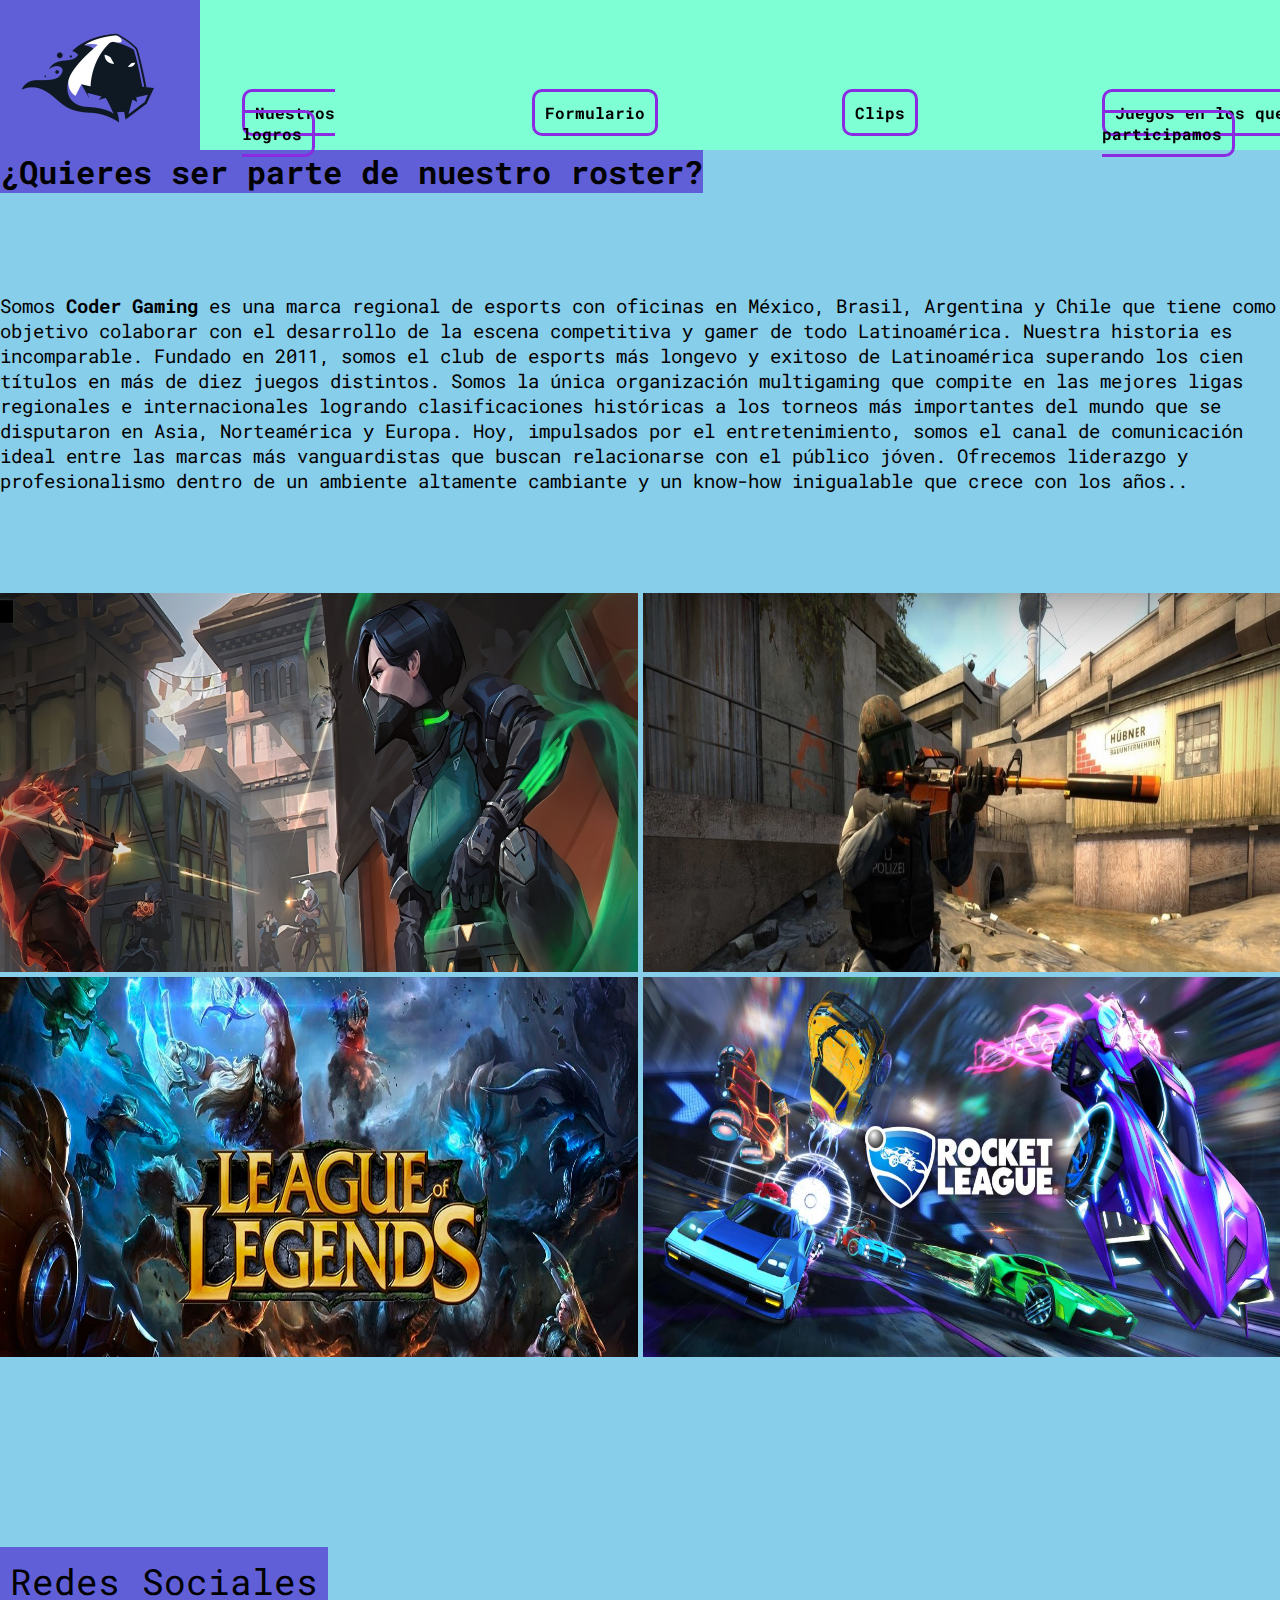
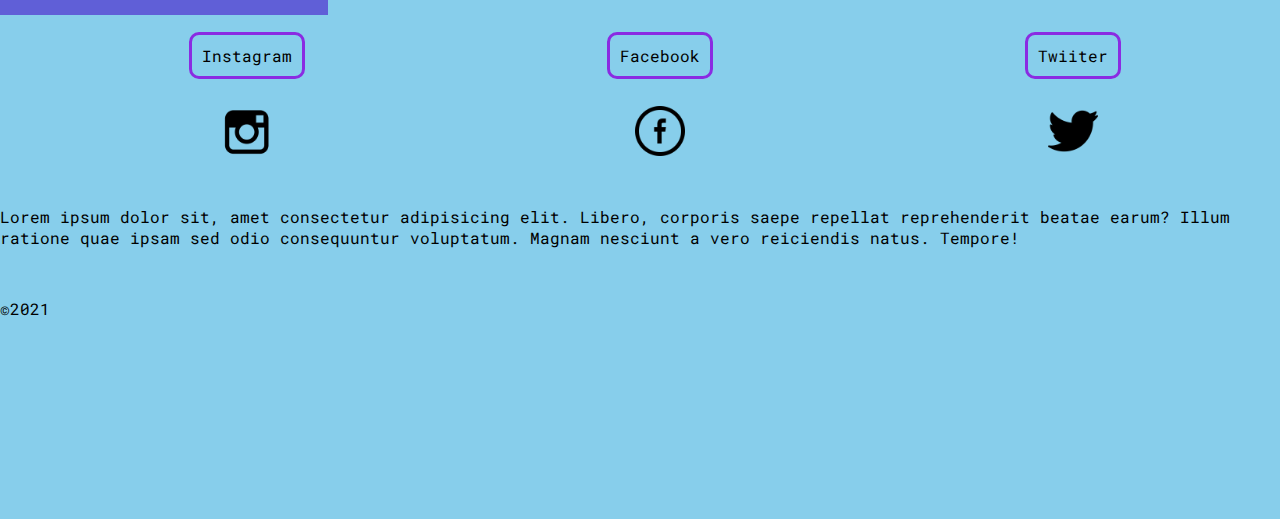
<file: index.html>
<!DOCTYPE html>
<html lang="en">
<head>
    <meta charset="UTF-8">
    <meta http-equiv="X-UA-Compatible" content="IE=edge">
    <meta name="viewport" content="width=device-width, initial-scale=1.0">
    <title>Home</title><link rel="shortcut icon" href="./img/icono.jpg">
    <link rel="stylesheet" href="./style.css">
    <link rel="preconnect" href="https://fonts.googleapis.com">
<link rel="preconnect" href="https://fonts.gstatic.com" crossorigin>
<link href="https://fonts.googleapis.com/css2?family=Roboto+Mono:wght@500&display=swap" rel="stylesheet">
</head>

<body class="cuerpo">
    <div class="grid_area">
        <header class="header">
            <div class="logo"><img src="./img/icono.jpg" alt=""></div>
    
            <section id="navegacion">
                <div class="menus">
                    <nav class="items">
                        <ul>
                            <li><a href="./tablas.html" target="_blank"><strong>Nuestros logros</strong></a></li>
                            <li><a  href="./formulario.html" target="_blank"><strong>Formulario</strong> </a></li>
                            <li><a href="./multimedia.html" target="_blank"><strong>Clips</strong></a></li>
                            <li><a href="./Juegos.html" target="_blank"><strong>Juegos en los que participamos</strong></a></li>
                        </ul>
                    </nav>
                </div>
            </section>
    
        </header>


        <div class="grid_container">
             <h1 class="titulo">¿Quieres ser parte de nuestro roster?</h1>
            <div class="texto">
             <p>Somos <strong class="coder">Coder Gaming</strong> es una marca regional de esports con oficinas en México, Brasil, Argentina y Chile que tiene como objetivo colaborar con el desarrollo de la escena competitiva y gamer de todo Latinoamérica.
        Nuestra historia es incomparable. Fundado en 2011, somos el club de esports más longevo y exitoso de Latinoamérica superando los cien títulos en más de diez juegos distintos.
        Somos la única organización multigaming que compite en las mejores ligas regionales e internacionales logrando clasificaciones históricas a los torneos más importantes del mundo que se disputaron en Asia, Norteamérica y Europa.
        Hoy, impulsados por el entretenimiento, somos el canal de comunicación ideal entre las marcas más vanguardistas que buscan relacionarse con el público jóven. Ofrecemos liderazgo y profesionalismo dentro de un ambiente altamente cambiante y un know-how inigualable que crece con los años..</p>
        </div>
 
    


    </div>


    <div class="grid_imagenes">
        <img class="valorant_image" src="./img/valorant.jpg" alt="Valorant">
        <img class="csgo_image"  src="./img/indexcsgo.jpeg" alt="Csgo">
        <img class="lol_image"  src="./img/indexlol.jpeg" alt="League Of Legends">
        <img class="rocket_image"  src="./img/indexleague.jpg" alt="Rocket League">
        

    </div>
        <footer class="pie">
            <p class="tituloRedes">Redes Sociales</p>
            <section class="redes">
                <nav class="redesSociales">
                    <ul class="links_redes">
                        <li><a href="#">Instagram</a></li> 
                        <img class="instagram_logo" src="./img/instagram_logo.png" alt="Instagram"> 
                        
                        <li><a href="#">Facebook</a></li>
                        <img class="facebook_logo" src="./img/facebook_logo.png" alt="Fcebook">
                        
                        <li><a href="#">Twiiter</a></li>
                        <img src="./img/twitter_logo.png" alt="Twiiter" class="twitter_logo">
                    </ul>
                </nav>
            </section>
            <p class="derechos">Lorem ipsum dolor sit, amet consectetur adipisicing elit. Libero, corporis saepe repellat reprehenderit beatae earum? Illum ratione quae ipsam sed odio consequuntur voluptatum. Magnam nesciunt a vero reiciendis natus. Tempore!</p>
            <p class="copy">&copy;2021</p>
    
    
            
    </footer>
    </div>








    
</body>
</html>
</file>
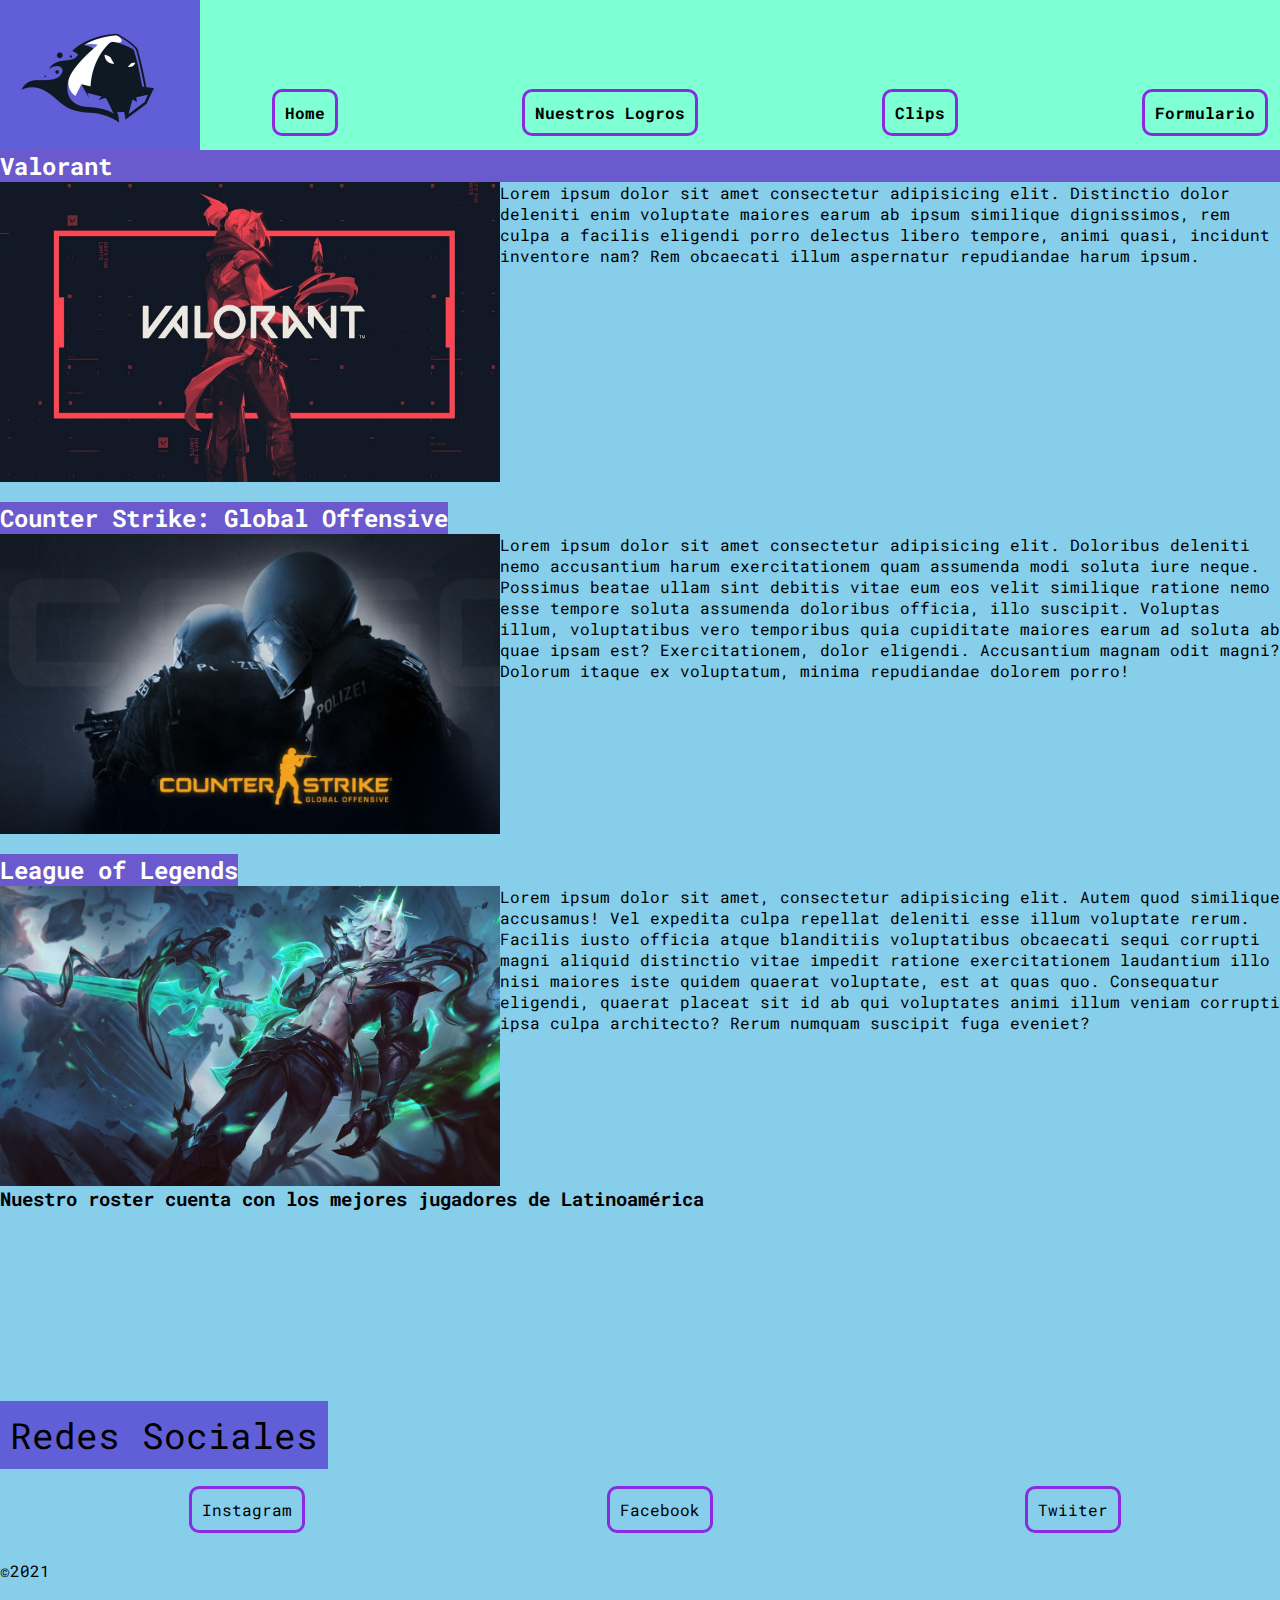
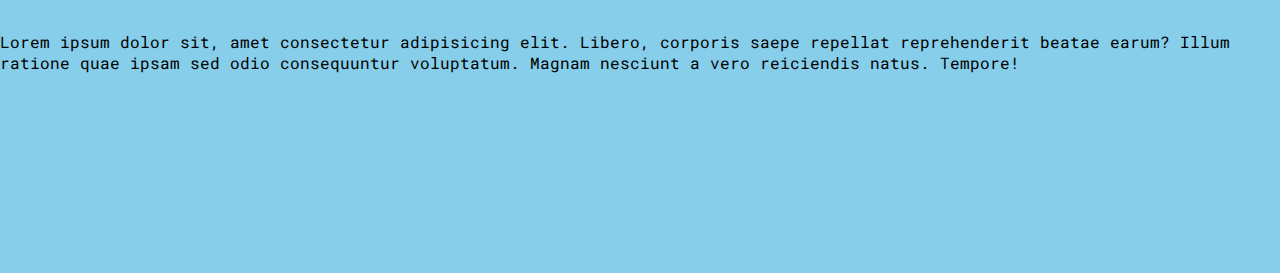
<file: Juegos.html>
<!DOCTYPE html>
<html lang="en">
<head>
    <meta charset="UTF-8">
    <meta http-equiv="X-UA-Compatible" content="IE=edge">
    <meta name="viewport" content="width=device-width, initial-scale=1.0">
    <title>CoderGamer|Juegos</title><link rel="shortcut icon" href="./img/icono.jpg">
    <link rel="stylesheet" href="./style.css">
    <link rel="preconnect" href="https://fonts.googleapis.com">
<link rel="preconnect" href="https://fonts.gstatic.com" crossorigin>
<link href="https://fonts.googleapis.com/css2?family=Roboto+Mono:wght@500&display=swap" rel="stylesheet">
</head>
<header class="header">
    <div class="logo"><img src="./img/icono.jpg" alt=""></div>

    <section id="navegacion">
        <div class="menus">
            <nav class="items">
                <ul>
                    <li><a href="./index.html" target=""><strong>Home</strong></a></li>
                    <li><a  href="./tablas.html" target="_blank"><strong>Nuestros Logros</strong> </a></li>
                    <li><a href="./multimedia.html" target="_blank"><strong>Clips</strong></a></li>
                    <li><a href="./formulario.html" target="_blank"><strong>Formulario</strong></a></li>
                </ul>
            </nav>
        </div>
    </section>

</header>
<body class="cuerpo_juegos">
    <section id="juegos">
        <h2 class="valorant_juegos_titulo">Valorant</h2>    
        <div class="valorant_juegos">
            <img src="./img/valorant_juegos.jpg" width="500" height="300" alt="">
            <p>Lorem ipsum dolor sit amet consectetur adipisicing elit. Distinctio dolor deleniti enim voluptate maiores earum ab ipsum similique dignissimos, rem culpa a facilis eligendi porro delectus libero tempore, animi quasi, incidunt inventore nam? Rem obcaecati illum aspernatur repudiandae harum ipsum.</p>
        </div>




        <h2 class="csgo_juegos_titulo">Counter Strike: Global Offensive</h2>
        <div class="csgo_juegos">
            
                <img src="./img/csgo.jpg" width="500" height="300" alt="">
                <p>Lorem ipsum dolor sit amet consectetur adipisicing elit. Doloribus deleniti nemo accusantium harum exercitationem quam assumenda modi soluta iure neque. Possimus beatae ullam sint debitis vitae eum eos velit similique ratione nemo esse tempore soluta assumenda doloribus officia, illo suscipit. Voluptas illum, voluptatibus vero temporibus quia cupiditate maiores earum ad soluta ab quae ipsam est? Exercitationem, dolor eligendi. Accusantium magnam odit magni? Dolorum itaque ex voluptatum, minima repudiandae dolorem porro!</p>
            
        </div>





        <h2 class="lol_juegos_titulo">League of Legends</h2>
        <div class="lol_juegos">
            
            
                <img src="./img/lol.jpg" width="500" height="300" alt="">
                <p>Lorem ipsum dolor sit amet, consectetur adipisicing elit. Autem quod similique accusamus! Vel expedita culpa repellat deleniti esse illum voluptate rerum. Facilis iusto officia atque blanditiis voluptatibus obcaecati sequi corrupti magni aliquid distinctio vitae impedit ratione exercitationem laudantium illo nisi maiores iste quidem quaerat voluptate, est at quas quo. Consequatur eligendi, quaerat placeat sit id ab qui voluptates animi illum veniam corrupti ipsa culpa architecto? Rerum numquam suscipit fuga eveniet?</p>
        </div>



        <h3>Nuestro roster cuenta con los mejores jugadores de Latinoamérica</h3>
    </section>
    <footer class="pie">
        <p class="tituloRedes">Redes Sociales</p>
        <section class="redes">
            <nav class="redesSociales">
                <ul>
                    <li><a href="#">Instagram</a></li>
                    
                    <li><a href="#">Facebook</a></li>   
                    <li><a href="#">Twiiter</a></li>

                </ul>
            </nav>
        </section>
        <p class="copy">&copy;2021</p>
        <p class="derechos">Lorem ipsum dolor sit, amet consectetur adipisicing elit. Libero, corporis saepe repellat reprehenderit beatae earum? Illum ratione quae ipsam sed odio consequuntur voluptatum. Magnam nesciunt a vero reiciendis natus. Tempore!</p>
    </footer>        
    
</body>
</html>
</file>
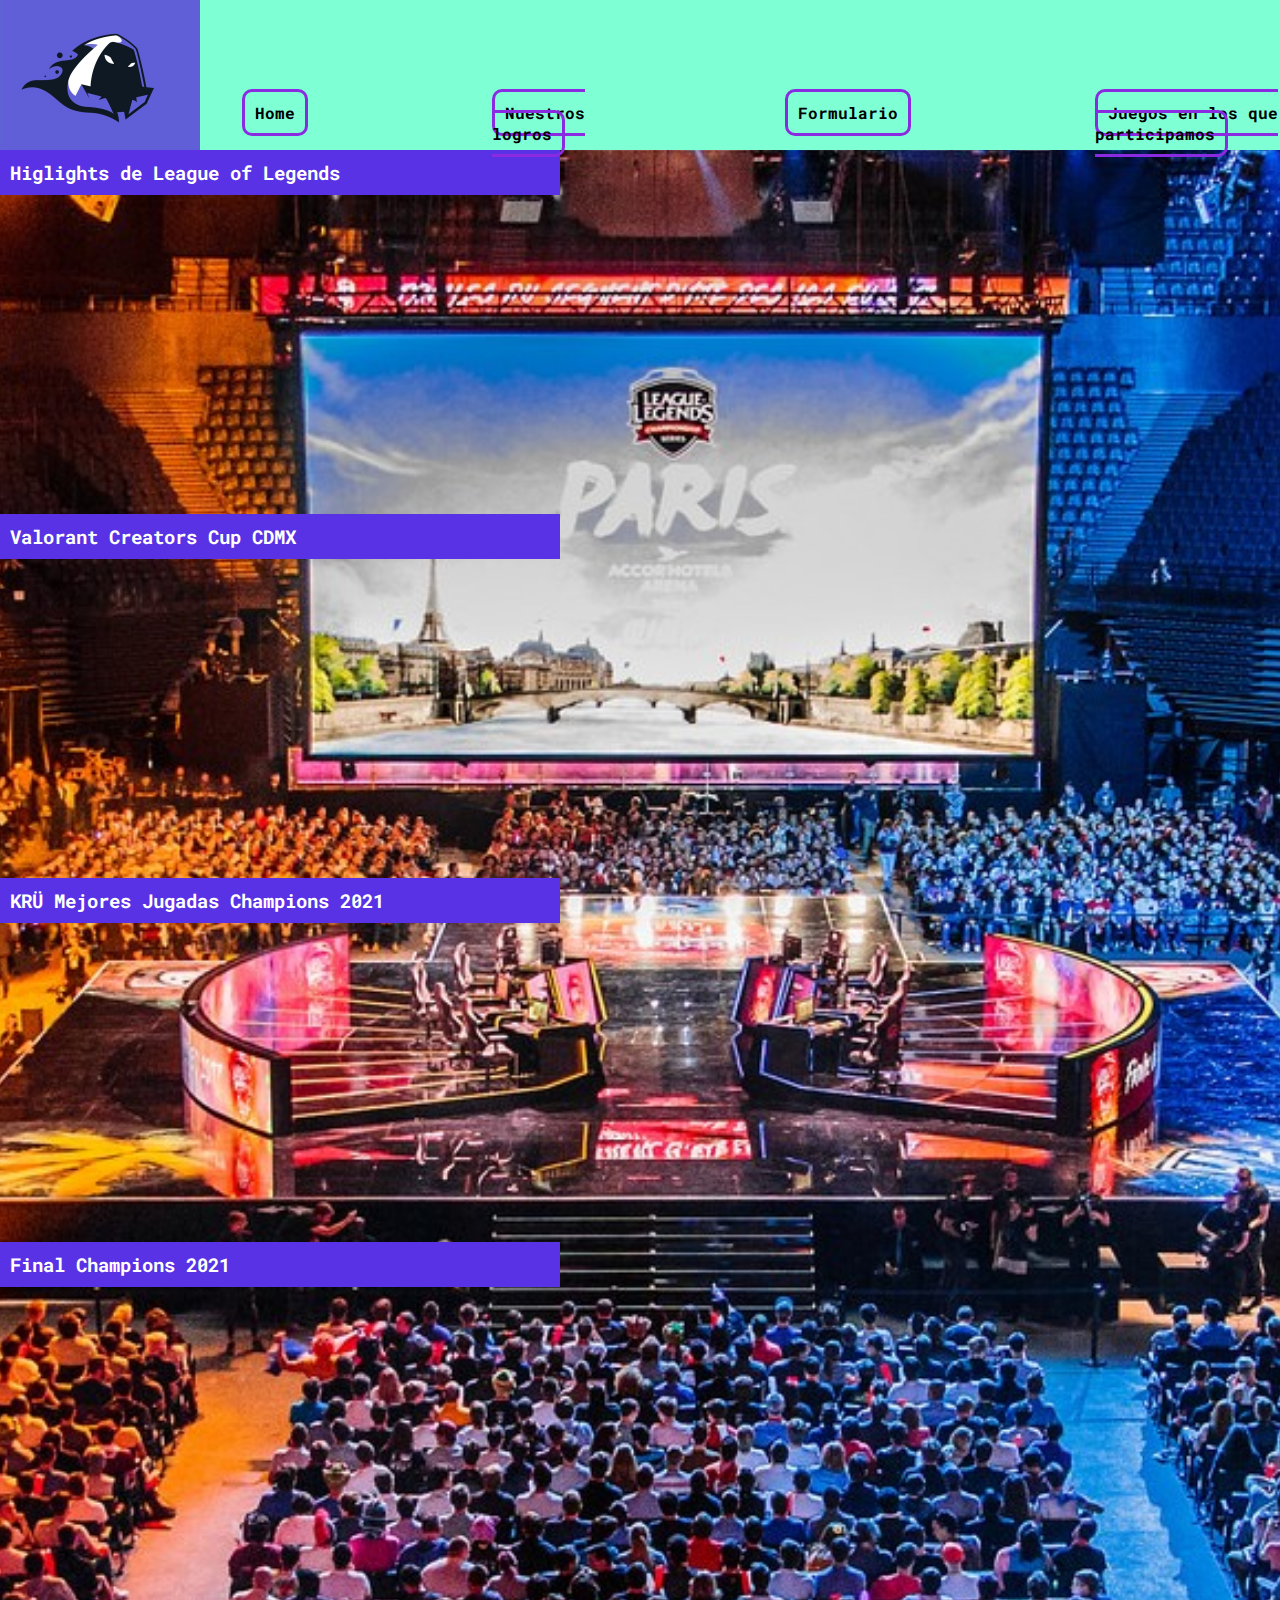
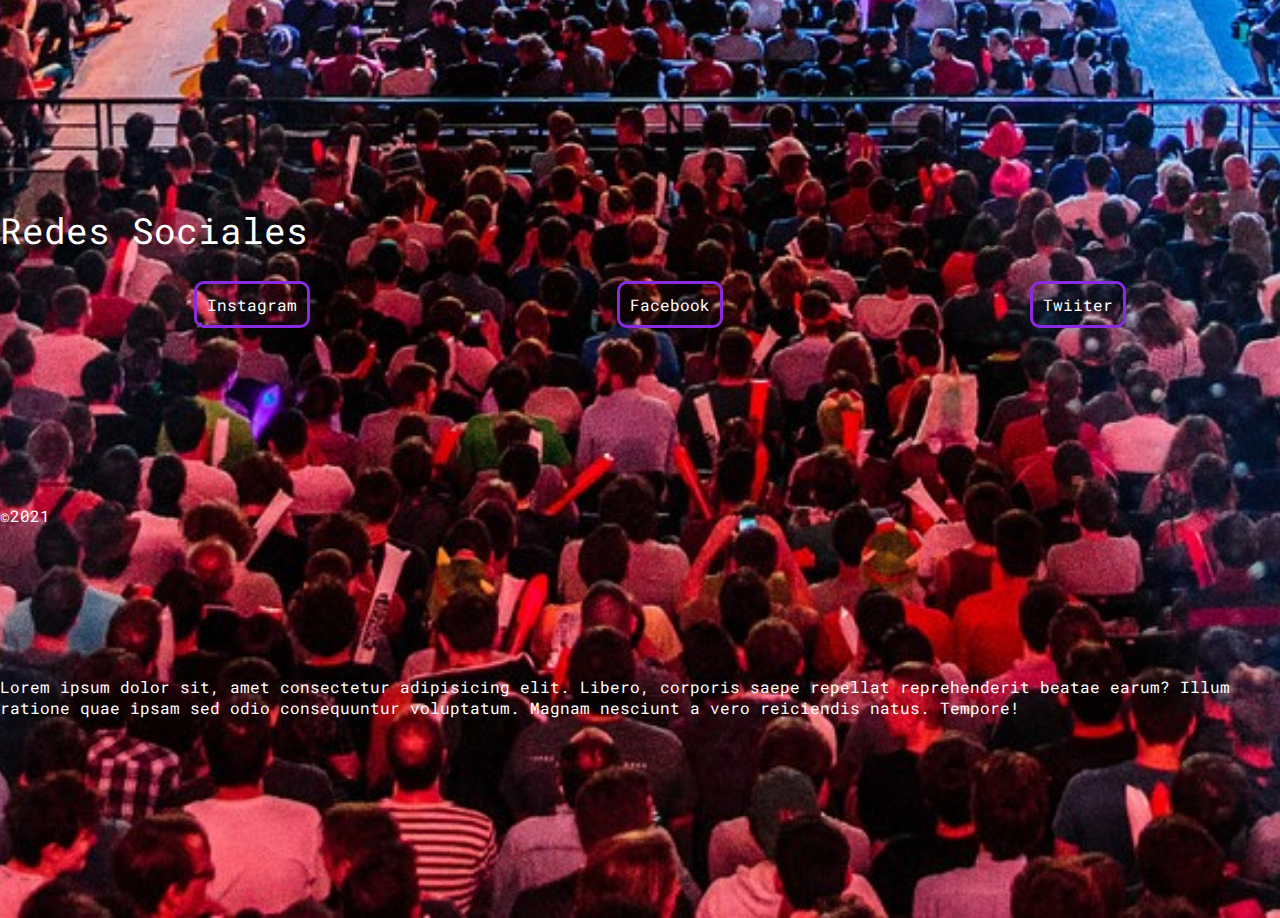
<file: multimedia.html>
<!DOCTYPE html>
<html lang="en">
<head>
    <meta charset="UTF-8">
    <meta http-equiv="X-UA-Compatible" content="IE=edge">
    <meta name="viewport" content="width=device-width, initial-scale=1.0">
    <title>CoderGamer| Videos</title> <link rel="shorcut icon " href="./img/icono.jpg">
    <link rel="stylesheet" href="./style.css">
    <link rel="preconnect" href="https://fonts.googleapis.com">
<link rel="preconnect" href="https://fonts.gstatic.com" crossorigin>
<link href="https://fonts.googleapis.com/css2?family=Roboto+Mono:wght@500&display=swap" rel="stylesheet">
</head>
<header class="header">
    <div class="logo"><img src="./img/icono.jpg" alt=""></div>

    <section id="navegacion">
        <div class="menus">
            <nav class="items">
                <ul>
                    <li><a href="./index.html" target=""><strong>Home</strong></a></li>
                    <li><a href="./tablas.html" target="_blank"><strong>Nuestros logros</strong></a></li>
                    <li><a  href="./formulario.html" target="_blank"><strong>Formulario</strong> </a></li>
                    <li><a href="./Juegos.html" target="_blank"><strong>Juegos en los que participamos</strong></a></li>
                </ul>
            </nav>
        </div>
    </section>

</header>
<body id="cuerpo_videos">
    <section id="videos">
        <div class="parVideos1">

        <h3 class="titulo1">Higlights de League of Legends</h3>
            <iframe width="560" height="315" src="https://www.youtube.com/embed/nKqb_ar9o0o" title="YouTube video player" frameborder="0" allow="accelerometer; autoplay; clipboard-write; encrypted-media; gyroscope; picture-in-picture" allowfullscreen></iframe>
            
        <h3 class="titulo2">Valorant Creators Cup CDMX</h3>
            <iframe width="560" height="315" src="https://www.youtube.com/embed/KHB9_JKW4bE" title="YouTube video player" frameborder="0" allow="accelerometer; autoplay; clipboard-write; encrypted-media; gyroscope; picture-in-picture" allowfullscreen></iframe>

        <h3 class="titulo3">KRÜ Mejores Jugadas Champions 2021</h3>
            <iframe width="560" height="315" src="https://www.youtube.com/embed/qO7n0XOejOA" title="YouTube video player" frameborder="0" allow="accelerometer; autoplay; clipboard-write; encrypted-media; gyroscope; picture-in-picture" allowfullscreen></iframe>

         <h3 class="titulo4">Final Champions 2021</h3>
            <iframe width="560" height="315" src="https://www.youtube.com/embed/f8y5vjRREQs" title="YouTube video player" frameborder="0" allow="accelerometer; autoplay; clipboard-write; encrypted-media; gyroscope; picture-in-picture" allowfullscreen></iframe>
        </div>
    </section>
    <footer class="pie_videos">
        <p class="tituloRedes_videos">Redes Sociales</p>
        <section class="redes_videos">
            <nav class="redesSociales_videos">
                <ul>
                    <li><a href="#">Instagram</a></li>
                    
                    <li><a href="#">Facebook</a></li>
                    <li><a href="#">Twiiter</a></li>

                </ul>
            </nav>
        </section>
        <p class="copy_videos">&copy;2021</p>
        <p class="derechos_videos">Lorem ipsum dolor sit, amet consectetur adipisicing elit. Libero, corporis saepe repellat reprehenderit beatae earum? Illum ratione quae ipsam sed odio consequuntur voluptatum. Magnam nesciunt a vero reiciendis natus. Tempore!</p>
    
    
    
    
    </footer>
    
        
    

    
    
</body>
</html>
</file>
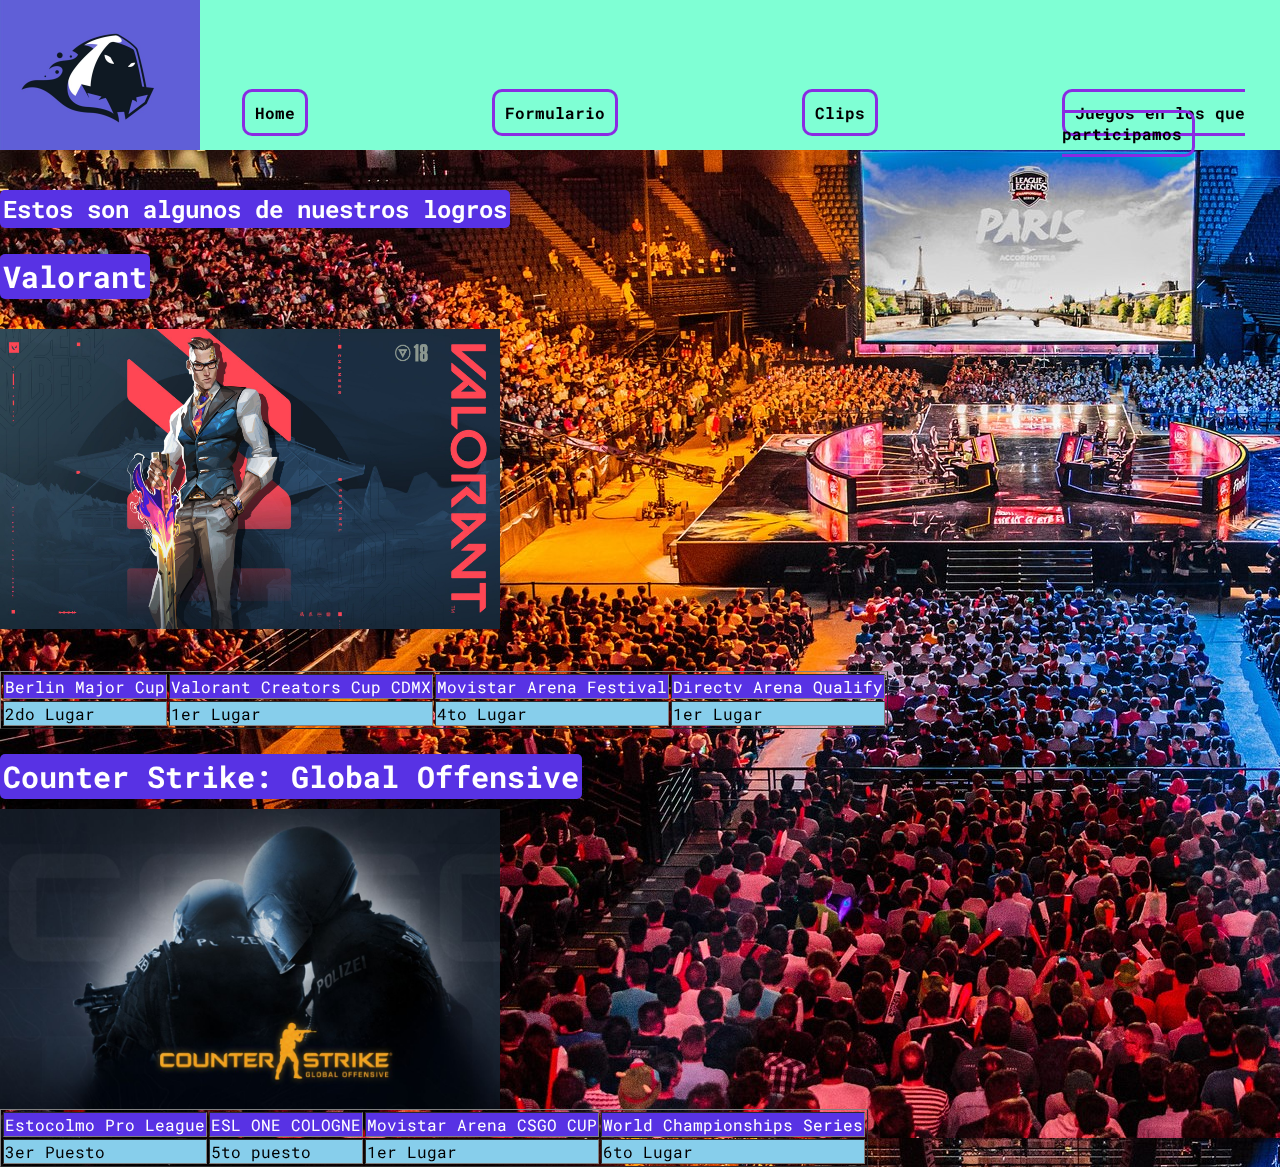
<file: tablas.html>
<!DOCTYPE html>
<html lang="en">
<head>
    <meta charset="UTF-8">
    <meta http-equiv="X-UA-Compatible" content="IE=edge">
    <meta name="viewport" content="width=device-width, initial-scale=1.0">
    <title>CoderGamer|Tablas</title> <link rel="shorcut icon" href="./img/icono.jpg">
    <link rel="stylesheet" href="./style.css">
    <link rel="preconnect" href="https://fonts.googleapis.com">
<link rel="preconnect" href="https://fonts.gstatic.com" crossorigin>
<link href="https://fonts.googleapis.com/css2?family=Roboto+Mono:wght@500&display=swap" rel="stylesheet">
</head>
<header class="header">
    <div class="logo"><img src="./img/icono.jpg" alt=""></div>

    <section id="navegacion">
        <div class="menus">
            <nav class="items">
                <ul>
                    <li><a href="./index.html" target=""><strong>Home</strong></a></li>
                    <li><a  href="./formulario.html" target="_blank"><strong>Formulario</strong> </a></li>
                    <li><a href="./multimedia.html" target="_blank"><strong>Clips</strong></a></li>
                    <li><a href="./Juegos.html" target="_blank"><strong>Juegos en los que participamos</strong></a></li>
                </ul>
            </nav>
        </div>
    </section>






<body id="cuerpo_tablas">
    <h2 class="titulo_tablas"><strong >Estos son algunos de nuestros logros</strong></h2>
    <table id="tabla_main" border="1">
        <div class="valorant_contenedor">
            <h3 class="titulo_valorant">Valorant</h3>
            <img class="imagen_valorant" src="./img/valorant1.jpg " width="500" height="300" alt="">
        </div>
        
        <tr class="valorant_tabla">
            <td class="td1">Berlin Major Cup</td>
            <td class="td2">Valorant Creators Cup CDMX</td>
            <td class="td3">Movistar Arena Festival</td>
            <td class="td4">Directv Arena Qualify</td>
        </tr>
        <tr>
            <td class="td1_1">2do Lugar</td>
            <td class="td2_2">1er Lugar</td>
            <td class="td3_3">4to Lugar</td>
            <td class="td4_4">1er Lugar</td>
        </tr>
    </div>
        <br><br>

        <table border="1">
            <div>
                <h3 class="titulo_cs">Counter Strike: Global Offensive</h3>
                <img class="imagen_cs_tabla" src="./img/csgo.jpg" width="500" height="300" alt="">
            </div>
        
            <tr class="cs_tabla">
                <td class="td1" >Estocolmo Pro League</td>
                <td class="td2">ESL ONE COLOGNE</td>
                <td class="td3">Movistar Arena CSGO CUP</td>
                <td class="td4">World Championships Series</td>
            </tr>
            <tr>
                <td class="td1_1">3er Puesto</td>
                <td class="td2_2">5to puesto</td>
                <td class="td3_3">1er Lugar</td>
                <td class="td4_4">6to Lugar</td>
            </tr>
            
    
</body>
</html>
</file>
<file: style.css>
*{
 font-family: 'Roboto Mono', monospace;
 text-decoration: none;
 padding: auto;
 margin: 0;
    
 

 
}
.header .logo{
    height: 150px;
    width: auto;
    display: flex;
    margin-bottom: 15px;

}

.header{
    background-color: aquamarine;
    padding: 0;
    height: 150px;
    position: sticky;
    top: 0;
    


}
.items ul  {
    display: inline;
    display: flex;
   list-style: none;
   margin: 20px auto;
   justify-content: center;
    
    
}
.items ul li{
    margin: -20px;
    color: black;
    margin-left: 200px;
    margin-top: -70px;
    padding: 2px;
    

    
}
.items ul li a{
padding: 10px;
border-radius: 10px 10px;
border: solid;
border-color: blueviolet;
color: black;





}
.items ul li a:hover{
    background-color: blueviolet ;
    color: white;
}
.grid_container{
    display: grid;



}




.cuerpo {
    background-color: skyblue;
    
}
.cuerpo .texto{
    display: flex;
    margin: 100px auto;
    font-size: 19px;
    
    

}
.cuerpo .titulo .texto{
    margin: 300px;
    padding: 10px;
    
    
}
.titulo{
    display: block;
    
    background-color: rgb(96 95 215);
    justify-self: start;

}
/* grids */
/* .grid_area{
    display: grid;
    grid-template-areas: 
    "nav header header"   --->/no me quedo claro como usar esta funcion de grids/
    "nav header header  "
    "info info publi"
    "info info publi "
    "footer footer footer";
    grid-template-rows: 50px 50px 100px 100px 50px ;
    gap: 10px;
} */

.grid_imagenes{
    display: grid;
    grid-template-columns: repeat(2, 1fr);
    gap: 5px;
    
}
.grid_imagenes img {
    width: 100%;
}
.valorant_image{
    height: 379.38px;

}
.csgo_image{
    height: 379.38px;
}
.lol_image{
    height: 379.38px;
}
.rocket_image{
    height: 379.38px;
}
.instagram_logo{
    grid-column: 1/1;
    grid-row: 2/4;
    justify-self: center;
    height: 50PX;
    width: auto;
   
} 
.facebook_logo{
    grid-column: 2/2;
    grid-row: 2/4;
    height: 50px;
    width: auto;
    justify-self: center;
}
.twitter_logo{
    grid-column: 3/3;
    grid-row: 2/4;
    height: 50px;
    width: auto;
    justify-self: center;
}      

.pie{
    margin: 200px auto;
}
.pie .tituloRedes{
    display: inline;
    font-size: 36px;
    margin: 20px auto;
}
.redes .redesSociales ul{
    display: grid;
    list-style: none;
    grid-template-columns: repeat(3, 2fr);

    
    

}
.redes .redesSociales ul li{
    margin:  40px auto;
    color: black;
}
.redes .redesSociales ul li a{
padding: 10px;
border-radius: 10px 10px;
border: solid;
border-color: blueviolet;
color: black;

}
.redes .redesSociales ul li a:hover{
    background-color: blueviolet ;
    color: white;

}
.derechos{
    margin: 50px auto;
    display: inline;
    display: flex;
}
.tituloRedes{
    background-color: rgb(96 95 215);
    padding: 10px;
}

/* FORMULARIO -------------------------------------*/
#preformularioMain{
    display: flex;
}
.body_formulario_titulo{
    background-color: blueviolet;
    display: block;
    
}
#preformularioMain .parrafo{
    margin-top: 10px    ;
}
.body_formulario{
   background-color: skyblue;

}
.body_formulario .body_formulario_titulo{
    margin: 40px;
}
.body_formulario .body_formulario_titulo_datos{
    margin: 40px;
    display: block;
    width: 50%  ;
    

}
.cuadro_formulario{
    margin-left: 100px;
    display: inline-block;
}
.imagen_formulario{
    height: 300px;
    width: auto;     
    
    
    
    
} 
.boton_enviar:hover{
    background-color: blueviolet ;
    color: white;

}.boton_resetear:hover{
    background-color: blueviolet ;
    color: white;
}
.forlulario_nombre{
    display: block;
}
.formulario_estadocivil{
    display: block;
}
.formulario_mail{
    display: block;
}
.formulario_comentario{
    display: block;
}
.ingresar_nombre{
    display: block;
}
.ingresar_nombre:hover{
    background-color: blueviolet ;
    color: rgb(255, 255, 255);
    padding: 5px;
}
.ingresar_estadocivil:hover{
    background-color: blueviolet ;
    color: rgb(255, 255, 255);
    padding: 5px;
}
.ingresar_mail:hover{
    background-color: blueviolet ;
    color: rgb(255, 255, 255);
    padding: 5px;
}
/* Clips------------------------------------------ */
#cuerpo_videos{
    background-image: url(.//img/fondo\ formulario.jpg);
    background-position: center;
    background-size: cover;
}
.titulo1 {
 padding: 10px;
 color: white;
 background-color: rgb(88, 50, 228);

    
}
.titulo2{
    padding: 10px;
    color: white;
    background-color: rgb(88, 50, 228);

}
.titulo3{
    padding: 10px;
    color: white;
    background-color: rgb(88, 50, 228);

}
.titulo4{
    padding: 10px;
    color: white;
    background-color: rgb(88, 50, 228);
}
#videos .titulo1{
   display: flex;
}
#videos .titulo2{
    display: flex;
}
#videos{
    display: inline-flex ;
    
}
.pie_videos{
    margin: 200px auto;
}
.pie_videos .tituloRedes_videos{
    display: inline;
    font-size: 36px;
    margin: 20px auto;
    color: white;
}
.redes_videos .redesSociales_videos ul{
    display: inline;
    list-style: none;
    display: flex;
    
}
.redes_videos .redesSociales_videos ul li{
    margin:  40px auto;
    color: black;
}
.redes_videos .redesSociales_videos ul li a{
padding: 10px;
border-radius: 10px 10px;
border: solid;
border-color: blueviolet;
color: white;

}
.redes_videos .redesSociales_videos ul li a:hover{
    background-color: blueviolet ;
    color: white;

}
.derechos_videos{
    margin: 150px auto;
    display: inline;
    display: flex;
    color: white;
}
.copy_videos{
    margin: 150px auto;
    color: white;
}
/* Tablas--------------------------------------- */
#cuerpo_tablas{
    background-image: url(.//img/fondo\ formulario.jpg);
    background-size: auto;
    background-repeat: none;
}
.titulo_tablas{
    color: white;
    background-color: rgb(88, 50, 228);
    display: inline-block;
    border-radius: 5px 5px ;
    border: none;
    padding: 3px;
    
}
.tabla_main{
    display: inline-flex;
    margin-top: -20px;

}

.titulo_valorant{
    color: white;
    background-color: rgb(88, 50, 228);
    display: inline-block;
   
    margin-top: 2%;
    font-size: 30px;
    border-radius: 5px 5px ;
    border: none;
    padding: 3px;

}
.tabla{
    color: white;
    background-color: rgb(88, 50, 228);
    margin-top: -10px;
}
.td1{
    color: white;
    background-color: rgb(88, 50, 228);
    
}
.td2{
    color: white;
    background-color: rgb(88, 50, 228);
}
.td3{
    color: white;
    background-color: rgb(88, 50, 228);

}
.td4{
    color: white;
    background-color: rgb(88, 50, 228);
}
.td1_1{
    color: black;
    background-color: skyblue;
    
}
.td2_2{
    color: black;
    background-color: skyblue;
}
.td3_3{
    color: black;
    background-color: skyblue;
}
.td4_4{
    color: black;
    background-color: skyblue;
}
.titulo_cs{
    color: white;
    background-color: rgb(88, 50, 228);
    display: inline-block;
   
    margin-top: 2%;
    font-size: 30px;
    border-radius: 5px 5px ;
    border: none;
    padding: 3px;
    
    
    
}
.imagen_cs_tabla{
    display: block ;
    margin-top: 10px;
}
.imagen_valorant{
    display: block ;
    padding: 10px auto;
    margin-top: 30px;
}
/* JUEGOS PARTICIPANTES--------------------- */
.cuerpo_juegos{
    background-color: skyblue;
}
.valorant_juegos_titulo{
    background-color: slateblue;
    color: white
 
}
.valorant_juegos{
    display: flex;
    
}
.csgo_juegos_titulo{
    background-color: slateblue;
    color: white;
    display: inline-block;
    margin-top: 20px;
    

}       
.csgo_juegos{
    display: flex;
    
}
.lol_juegos_titulo{
    background-color: slateblue;
    color: white;
    display: inline-block;
    margin-top: 20px;
}
.lol_juegos{
    display: flex   ;
    
}

/* INDEX MOBILE */
@media screen and (max-width:768px) {
    .cuerpo{
        display: flex;
    }
    
    
    .header .logo{
        height: 150px;
        width: auto;

        margin-bottom: 15px;
    
    }
    .header{
            background-color: aquamarine;
            margin: 0%;
            height: 150px;
            position: sticky;
            top: 0;
            width: 100%;
    }
    .items{
        display: flex;
        justify-content: center;
        
    }
    .items ul  {
        display: inline;
        display: flex;
       list-style: none;
       margin-top: -40px;
       
       
       justify-content: center;
    }
    
        
    
    .items ul li{
        margin: -20px;
        color: black;
        margin-left: 200px;
        margin-top: -60px;
        
        display: flex;
        justify-self: center    ;   
        
        
        
        
        
    
        
    }
    .items ul li a{
    padding: 10px;
    border-radius: 10px 10px;
    border: solid;
    border-color: blueviolet;
    color: black;
    }

    .titulo{
        font-size: 20px ;
        display: flex;

    }
    .grid_imagenes{
        display: grid;
        grid-template-columns: repeat(2, 1/2fr);
        gap: 5px;
    }
    .valorant_image{
        height: auto;
        width: 252px;
    }
    .csgo_image{
        height: auto;
        width: 252px;
    }
    .lol_image{
        height: auto;
        width: 252px;
    }
    .rocket_image{
        height: auto;
        width: 252px ;
    }
}
</file>
